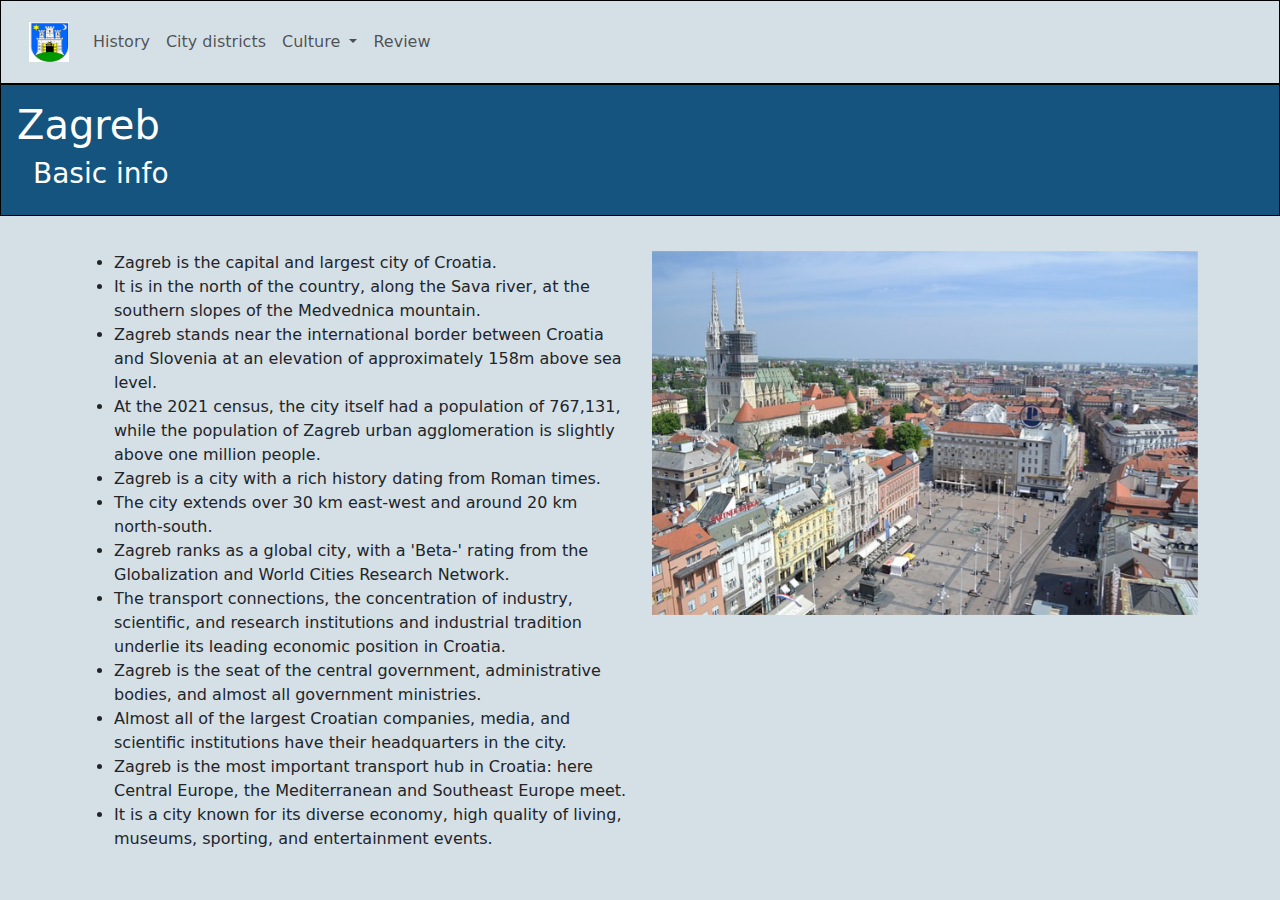
<file: index.html>
<!DOCTYPE html>
<html lang="en">
<head>
  <meta charset="UTF-8">
  <meta name="viewport" content="width=device-width, initial-scale=1.0">
  <title>Bootstrap Site</title>

  <link href="https://cdn.jsdelivr.net/npm/bootstrap@5.3.3/dist/css/bootstrap.min.css" rel="stylesheet" integrity="sha384-QWTKZyjpPEjISv5WaRU9OFeRpok6YctnYmDr5pNlyT2bRjXh0JMhjY6hW+ALEwIH" crossorigin="anonymous">
  <link rel="stylesheet" href="./css/style.css">
</head>
<body>
    <nav class="navbar navbar-expand-lg">
        <div class="container-fluid">
            <a class="navbar-brand" href="./index.html" id="crest"><img width="40" height="40" src="./img/Zagreb.jpg" alt="Crest of Zagreb"></a>
            <button class="navbar-toggler" type="button" data-bs-toggle="collapse" data-bs-target="#navbarSupportedContent" aria-controls="navbarSupportedContent" aria-expanded="false" aria-label="Toggle navigation">
              <span class="navbar-toggler-icon"></span>
            </button>
          <div class="collapse navbar-collapse" id="navbarSupportedContent">
            <ul class="navbar-nav mr-auto">
                <li class="nav-item">
                    <a class="nav-link" href="./html/history.html">History</a>
                </li>
                <li class="nav-item">
                    <a class="nav-link" href="./html/city_districts.html">City districts</a>
                </li>
                <li class="nav-item dropdown">
                    <a class="nav-link dropdown-toggle" href="#" role="button" data-bs-toggle="dropdown" aria-expanded="false">
                      Culture
                    </a>
                    <ul class="dropdown-menu">
                      <li><a class="dropdown-item" href="./html/tourism.html">Tourism</a></li>
                      <li><a class="dropdown-item" href="./html/recreation_and_sports.html">Recreation and sports</a></li>
                    </ul>
                </li>
                <li class="nav-item">
                    <a class="nav-link" href="./html/review.html">Review</a>
                </li>
              </ul>
          </div>
        </div>
      </nav>

    <header>
        <h1>Zagreb</h1>
        <h3>Basic info</h3>
    </header>
    <br>
    <br>
    <div class="container">
        <div class="row">
            <div class="col-12 col-lg-6"> 
                <ul>
                    <li>
                        Zagreb is the capital and largest city of Croatia. 
                    </li>
                    <li>
                        It is in the north of the country, along the Sava river, at the southern slopes of the Medvednica mountain. 
                    </li>
                    <li>
                        Zagreb stands near the international border between Croatia and Slovenia at an elevation of approximately 158m  above sea level. 
                    </li>
                    <li>
                        At the 2021 census, the city itself had a population of 767,131, while the population of Zagreb urban agglomeration is slightly above one million people. 
                    </li>
                    <li>
                        Zagreb is a city with a rich history dating from Roman times. 
                    </li>
                    <li>
                        The city extends over 30 km east-west and around 20 km north-south. 
                    </li>
                    <li>
                        Zagreb ranks as a global city, with a 'Beta-' rating from the Globalization and World Cities Research Network. 
                    </li>
                    <li>
                        The transport connections, the concentration of industry, scientific, and research institutions and industrial tradition underlie its leading economic position in Croatia. 
                    </li>
                    <li>
                        Zagreb is the seat of the central government, administrative bodies, and almost all government ministries. 
                    </li>
                    <li>
                        Almost all of the largest Croatian companies, media, and scientific institutions have their headquarters in the city. 
                    </li>
                    <li>
                        Zagreb is the most important transport hub in Croatia: here Central Europe, the Mediterranean and Southeast Europe meet. 
                    </li>
                    <li>
                        It is a city known for its diverse economy, high quality of living, museums, sporting, and entertainment events. 
                    </li>
                </ul>
            </div>
            <div class="col-12 col-lg-6">
                <div id="carouselExampleControls" class="carousel slide">
                    <div class="carousel-inner">
                        <div class="carousel-item active">
                          <img class="d-block w-100" src="./img/city-3335667_640.jpg" alt="First slide">
                        </div>
                      <div class="carousel-item">
                        <img class="d-block w-100" src="./img/cathedral-6567323_640.jpg" alt="Second slide">
                      </div>
                      <div class="carousel-item">
                        <img class="d-block w-100" src="./img/cathedral-6567425_640.jpg" alt="Third slide">
                      </div>
                      <div class="carousel-item">
                        <img class="d-block w-100" src="./img/skyline-4637445_640.jpg" alt="Fourth slide">
                      </div>
                      <div class="carousel-item">
                        <img class="d-block w-100" src="./img/zagreb-2582608_640.jpg" alt="Fifth slide">
                      </div>
                    </div>
                    <button class="carousel-control-prev" type="button" data-bs-target="#carouselExampleControls" data-bs-slide="prev">
                      <span class="carousel-control-prev-icon" aria-hidden="true"></span>
                      <span class="visually-hidden">Previous</span>
                    </button>
                    <button class="carousel-control-next" type="button" data-bs-target="#carouselExampleControls" data-bs-slide="next">
                      <span class="carousel-control-next-icon" aria-hidden="true"></span>
                      <span class="visually-hidden">Next</span>
                    </button>
                </div>
            </div>

    <script src="https://cdn.jsdelivr.net/npm/bootstrap@5.3.3/dist/js/bootstrap.bundle.min.js" integrity="sha384-YvpcrYf0tY3lHB60NNkmXc5s9fDVZLESaAA55NDzOxhy9GkcIdslK1eN7N6jIeHz" crossorigin="anonymous"></script>

</body>
</html>
</file>
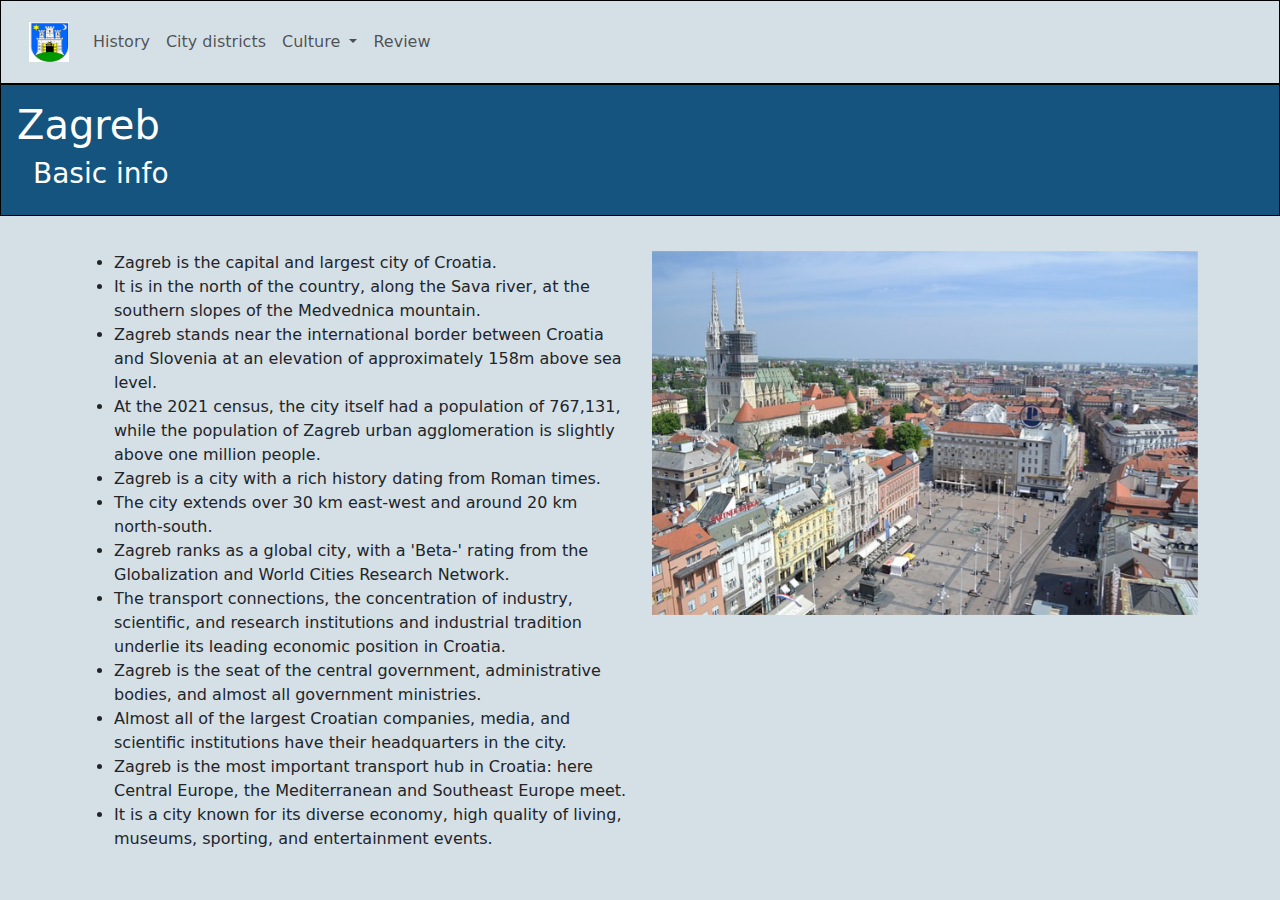
<file: html/index.html>
<!DOCTYPE html>
<html lang="en">
<head>
  <meta charset="UTF-8">
  <meta name="viewport" content="width=device-width, initial-scale=1.0">
  <title>Bootstrap Site</title>

  <link href="https://cdn.jsdelivr.net/npm/bootstrap@5.3.3/dist/css/bootstrap.min.css" rel="stylesheet" integrity="sha384-QWTKZyjpPEjISv5WaRU9OFeRpok6YctnYmDr5pNlyT2bRjXh0JMhjY6hW+ALEwIH" crossorigin="anonymous">
  <link rel="stylesheet" href="../css/style.css">
</head>
<body>
    <nav class="navbar navbar-expand-lg">
        <div class="container-fluid">
            <a class="navbar-brand" href="./index.html" id="crest"><img width="40" height="40" src="../img/Zagreb.jpg" alt="Crest of Zagreb"></a>
            <button class="navbar-toggler" type="button" data-toggle="collapse" data-target="#navbarSupportedContent" aria-controls="navbarSupportedContent" aria-expanded="false" aria-label="Toggle navigation">
                <span class="navbar-toggler-icon"></span>
            </button>
          <div class="collapse navbar-collapse" id="navbarSupportedContent">
            <ul class="navbar-nav mr-auto">
                <li class="nav-item">
                    <a class="nav-link" href="./history.html">History</a>
                </li>
                <li class="nav-item">
                    <a class="nav-link" href="./city_districts.html">City districts</a>
                </li>
                <li class="nav-item dropdown">
                    <a class="nav-link dropdown-toggle" href="#" role="button" data-bs-toggle="dropdown" aria-expanded="false">
                      Culture
                    </a>
                    <ul class="dropdown-menu">
                      <li><a class="dropdown-item" href="./tourism.html">Tourism</a></li>
                      <li><a class="dropdown-item" href="./recreation_and_sports.html">Recreation and sports</a></li>
                    </ul>
                </li>
                <li class="nav-item">
                    <a class="nav-link" href="./review.html">Review</a>
                </li>
              </ul>
          </div>
        </div>
      </nav>

    <header>
        <h1>Zagreb</h1>
        <h3>Basic info</h3>
    </header>
    <br>
    <br>
    <div class="container">
        <div class="row">
            <div class="col-12 col-lg-6"> 
                <ul>
                    <li>
                        Zagreb is the capital and largest city of Croatia. 
                    </li>
                    <li>
                        It is in the north of the country, along the Sava river, at the southern slopes of the Medvednica mountain. 
                    </li>
                    <li>
                        Zagreb stands near the international border between Croatia and Slovenia at an elevation of approximately 158m  above sea level. 
                    </li>
                    <li>
                        At the 2021 census, the city itself had a population of 767,131, while the population of Zagreb urban agglomeration is slightly above one million people. 
                    </li>
                    <li>
                        Zagreb is a city with a rich history dating from Roman times. 
                    </li>
                    <li>
                        The city extends over 30 km east-west and around 20 km north-south. 
                    </li>
                    <li>
                        Zagreb ranks as a global city, with a 'Beta-' rating from the Globalization and World Cities Research Network. 
                    </li>
                    <li>
                        The transport connections, the concentration of industry, scientific, and research institutions and industrial tradition underlie its leading economic position in Croatia. 
                    </li>
                    <li>
                        Zagreb is the seat of the central government, administrative bodies, and almost all government ministries. 
                    </li>
                    <li>
                        Almost all of the largest Croatian companies, media, and scientific institutions have their headquarters in the city. 
                    </li>
                    <li>
                        Zagreb is the most important transport hub in Croatia: here Central Europe, the Mediterranean and Southeast Europe meet. 
                    </li>
                    <li>
                        It is a city known for its diverse economy, high quality of living, museums, sporting, and entertainment events. 
                    </li>
                </ul>
            </div>
            <div class="col-12 col-lg-6">
                <div id="carouselExampleControls" class="carousel slide">
                    <div class="carousel-inner">
                        <div class="carousel-item active">
                          <img class="d-block w-100" src="../img/city-3335667_640.jpg" alt="First slide">
                        </div>
                      <div class="carousel-item">
                        <img class="d-block w-100" src="../img/cathedral-6567323_640.jpg" alt="Second slide">
                      </div>
                      <div class="carousel-item">
                        <img class="d-block w-100" src="../img/cathedral-6567425_640.jpg" alt="Third slide">
                      </div>
                      <div class="carousel-item">
                        <img class="d-block w-100" src="../img/skyline-4637445_640.jpg" alt="Fourth slide">
                      </div>
                      <div class="carousel-item">
                        <img class="d-block w-100" src="../img/zagreb-2582608_640.jpg" alt="Fifth slide">
                      </div>
                    </div>
                    <button class="carousel-control-prev" type="button" data-bs-target="#carouselExampleControls" data-bs-slide="prev">
                      <span class="carousel-control-prev-icon" aria-hidden="true"></span>
                      <span class="visually-hidden">Previous</span>
                    </button>
                    <button class="carousel-control-next" type="button" data-bs-target="#carouselExampleControls" data-bs-slide="next">
                      <span class="carousel-control-next-icon" aria-hidden="true"></span>
                      <span class="visually-hidden">Next</span>
                    </button>
                </div>
            </div>

    <script src="https://cdn.jsdelivr.net/npm/bootstrap@5.3.3/dist/js/bootstrap.bundle.min.js" integrity="sha384-YvpcrYf0tY3lHB60NNkmXc5s9fDVZLESaAA55NDzOxhy9GkcIdslK1eN7N6jIeHz" crossorigin="anonymous"></script>

</body>
</html>
</file>
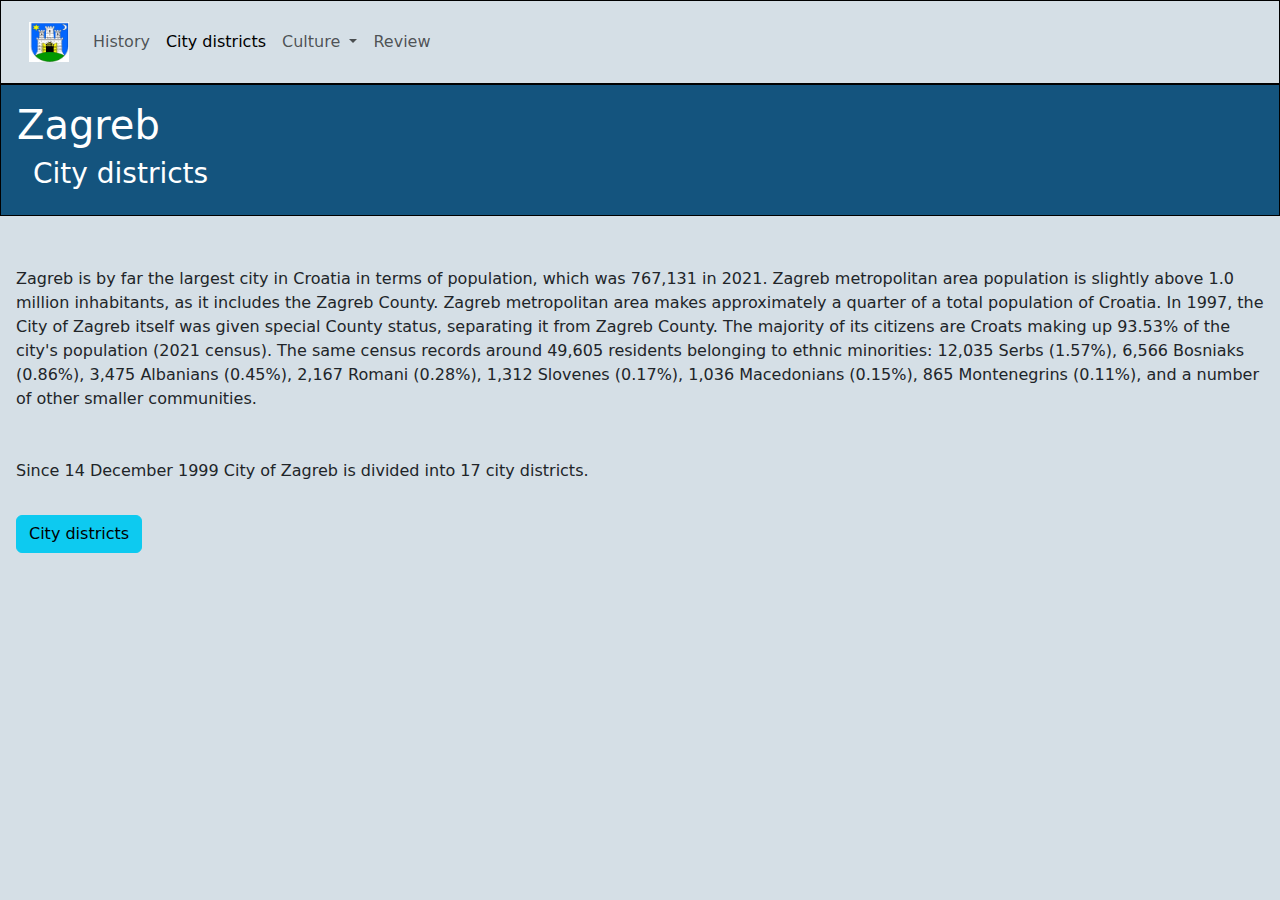
<file: html/city_districts.html>
<!DOCTYPE html>
<html lang="en">
<head>
  <meta charset="UTF-8">
  <meta name="viewport" content="width=device-width, initial-scale=1.0">
  <title>Bootstrap Site</title>

  <link href="https://cdn.jsdelivr.net/npm/bootstrap@5.3.3/dist/css/bootstrap.min.css" rel="stylesheet" integrity="sha384-QWTKZyjpPEjISv5WaRU9OFeRpok6YctnYmDr5pNlyT2bRjXh0JMhjY6hW+ALEwIH" crossorigin="anonymous">
  <link rel="stylesheet" href="../css/style.css">
</head>
<body>
    <nav class="navbar navbar-expand-lg">
        <div class="container-fluid">
            <a class="navbar-brand" href="../index.html" id="crest"><img width="40" height="40" src="../img/Zagreb.jpg" alt="Crest of Zagreb"></a>
            <button class="navbar-toggler" type="button" data-bs-toggle="collapse" data-bs-target="#navbarSupportedContent" aria-controls="navbarSupportedContent" aria-expanded="false" aria-label="Toggle navigation">
                <span class="navbar-toggler-icon"></span>
              </button>
          <div class="collapse navbar-collapse" id="navbarSupportedContent">
            <ul class="navbar-nav mr-auto">
                <li class="nav-item">
                    <a class="nav-link" href="./history.html">History</a>
                </li>
                <li class="nav-item">
                    <a class="nav-link active" href="./city_districts.html">City districts</a>
                </li>
                <li class="nav-item dropdown">
                    <a class="nav-link dropdown-toggle" href="#" role="button" data-bs-toggle="dropdown" aria-expanded="false">
                      Culture
                    </a>
                    <ul class="dropdown-menu">
                      <li><a class="dropdown-item" href="./tourism.html">Tourism</a></li>
                      <li><a class="dropdown-item" href="./recreation_and_sports.html">Recreation and sports</a></li>
                    </ul>
                </li>
                <li class="nav-item">
                    <a class="nav-link" href="./review.html">Review</a>
                </li>
              </ul>
          </div>
        </div>
      </nav>

    <header>
        <h1>Zagreb</h1>
        <h3>City districts</h3>
    </header>
    <br>
    <br>
    
    <p>
        Zagreb is by far the largest city in Croatia in terms of population, which was 767,131 in 2021. 
        Zagreb metropolitan area population is slightly above 1.0 million inhabitants, as it includes the Zagreb County. 
        Zagreb metropolitan area makes approximately a quarter of a total population of Croatia. 
        In 1997, the City of Zagreb itself was given special County status, separating it from Zagreb County. 
        The majority of its citizens are Croats making up 93.53% of the city's population (2021 census). 
        The same census records around 49,605 residents belonging to ethnic minorities: 12,035 Serbs (1.57%), 6,566 Bosniaks (0.86%), 3,475 Albanians (0.45%), 2,167 Romani (0.28%), 1,312 Slovenes (0.17%), 1,036 Macedonians (0.15%), 865 Montenegrins (0.11%), and a number of other smaller communities.
    </p>

    <p>
        Since 14 December 1999 City of Zagreb is divided into 17 city districts.
    </p>

    <button type="button" class="btn btn-info" data-bs-toggle="modal" data-bs-target="#dis_img">
        City districts
    </button>

    <div class="modal fade" tabindex="-1" role="dialog" aria-hidden="true" id="dis_img">
        <div class="modal-dialog">
            <div class="modal-content">
                <div class="modal-header">
                    <h5 class="modal-title">City districts</h5>
                    <button type="button" class="btn-close" data-bs-dismiss="modal" aria-label="Close"></button>
                </div>
                <div class="modal-body">
                    <img src="../img/kvartovi.jpg">
                </div>
            </div>
        </div>
    </div>

    <script src="https://cdn.jsdelivr.net/npm/bootstrap@5.3.3/dist/js/bootstrap.bundle.min.js" integrity="sha384-YvpcrYf0tY3lHB60NNkmXc5s9fDVZLESaAA55NDzOxhy9GkcIdslK1eN7N6jIeHz" crossorigin="anonymous"></script>
    
</body>
</html>
</file>
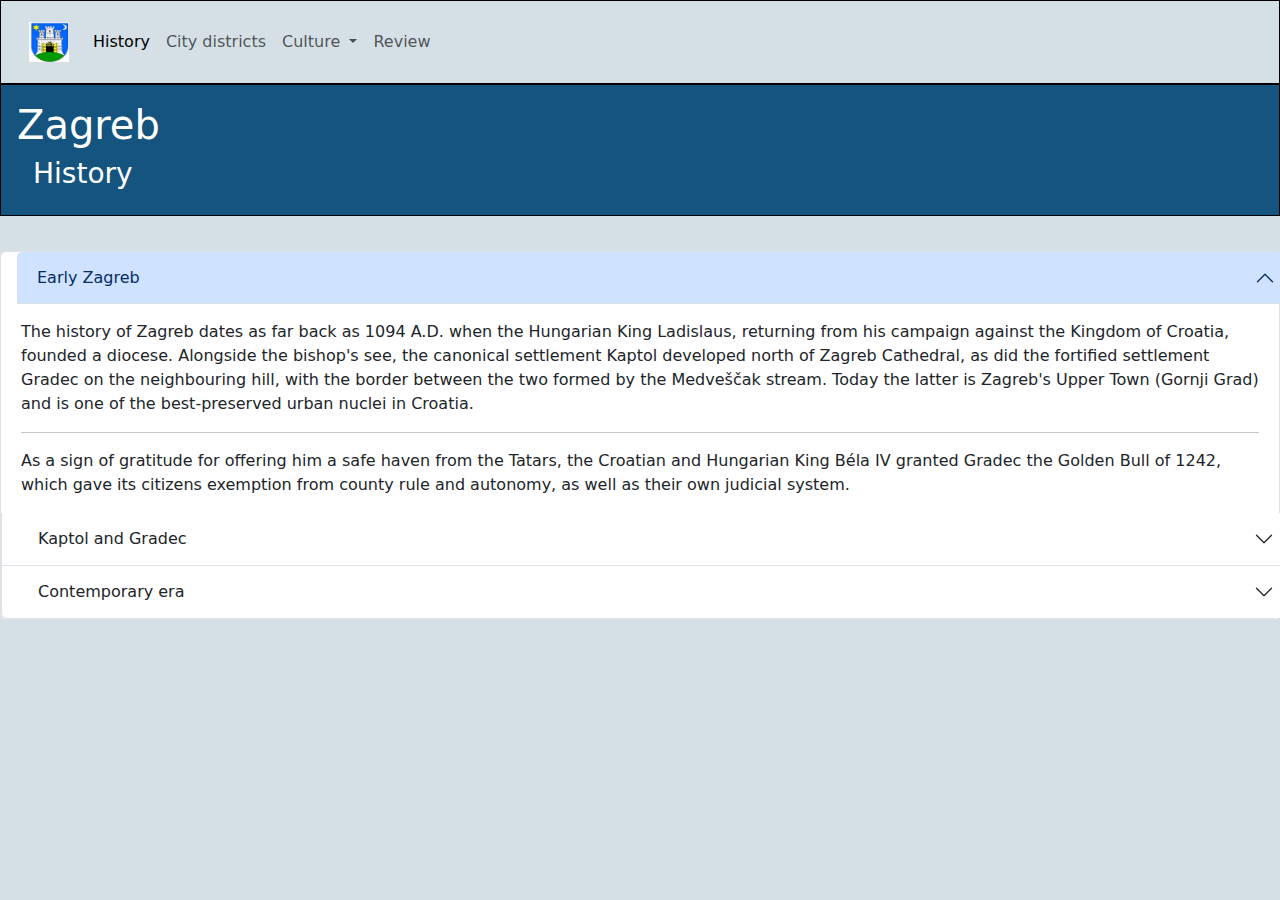
<file: html/history.html>
<!DOCTYPE html>
<html lang="en">
<head>
  <meta charset="UTF-8">
  <meta name="viewport" content="width=device-width, initial-scale=1.0">
  <title>Bootstrap Site</title>

  <link href="https://cdn.jsdelivr.net/npm/bootstrap@5.3.3/dist/css/bootstrap.min.css" rel="stylesheet" integrity="sha384-QWTKZyjpPEjISv5WaRU9OFeRpok6YctnYmDr5pNlyT2bRjXh0JMhjY6hW+ALEwIH" crossorigin="anonymous">
  <link rel="stylesheet" href="../css/style.css">
</head>
<body>
  <nav class="navbar navbar-expand-lg">
    <div class="container-fluid">
        <a class="navbar-brand" href="../index.html" id="crest"><img width="40" height="40" src="../img/Zagreb.jpg" alt="Crest of Zagreb"></a>
        <button class="navbar-toggler" type="button" data-bs-toggle="collapse" data-bs-target="#navbarSupportedContent" aria-controls="navbarSupportedContent" aria-expanded="false" aria-label="Toggle navigation">
          <span class="navbar-toggler-icon"></span>
        </button>
      <div class="collapse navbar-collapse" id="navbarSupportedContent">
        <ul class="navbar-nav mr-auto">
            <li class="nav-item">
                <a class="nav-link active" href="./history.html">History</a>
            </li>
            <li class="nav-item">
                <a class="nav-link" href="./city_districts.html">City districts</a>
            </li>
            <li class="nav-item dropdown">
                <a class="nav-link dropdown-toggle" href="#" role="button" data-bs-toggle="dropdown" aria-expanded="false">
                  Culture
                </a>
                <ul class="dropdown-menu">
                  <li><a class="dropdown-item" href="./tourism.html">Tourism</a></li>
                  <li><a class="dropdown-item" href="./recreation_and_sports.html">Recreation and sports</a></li>
                </ul>
            </li>
            <li class="nav-item">
                <a class="nav-link" href="./review.html">Review</a>
            </li>
          </ul>
      </div>
    </div>
  </nav>

    <header>
        <h1>Zagreb</h1>
        <h3>History</h3>
    </header>
    <br>
    <br>

    <div class="accordion" id="accordionExample">
        <div class="accordion-item">
          <h2 class="accordion-header">
            <button class="accordion-button" type="button" data-bs-toggle="collapse" data-bs-target="#collapseOne" aria-expanded="true" aria-controls="collapseOne">
              Early Zagreb
            </button>
          </h2>
          <div id="collapseOne" class="accordion-collapse collapse show" data-bs-parent="#accordionExample">
            <div class="accordion-body">
                The history of Zagreb dates as far back as 1094 A.D. when the Hungarian King Ladislaus, returning from his campaign against the Kingdom of Croatia, founded a diocese. 
                Alongside the bishop's see, the canonical settlement Kaptol developed north of Zagreb Cathedral, as did the fortified settlement Gradec on the neighbouring hill, with the border between the two formed by the Medveščak stream. 
                Today the latter is Zagreb's Upper Town (Gornji Grad) and is one of the best-preserved urban nuclei in Croatia.
                <hr>
                As a sign of gratitude for offering him a safe haven from the Tatars, the Croatian and Hungarian King Béla IV granted Gradec the Golden Bull of 1242, which gave its citizens exemption from county rule and autonomy, as well as their own judicial system.
          </div>
        </div>
        <div class="accordion-item">
          <h2 class="accordion-header">
            <button class="accordion-button collapsed" type="button" data-bs-toggle="collapse" data-bs-target="#collapseTwo" aria-expanded="false" aria-controls="collapseTwo">
              Kaptol and Gradec
            </button>
          </h2>
          <div id="collapseTwo" class="accordion-collapse collapse" data-bs-parent="#accordionExample">
            <div class="accordion-body">
                The development of Kaptol began in 1094 after the foundation of the diocese, while the growth of Gradec began after the Golden Bull was issued in 1242. 
                In the history of the city of Zagreb, there have been numerous conflicts between Gradec and Kaptol, mainly due to disputed issues of rent collection and due to disputed properties.
                <br>
                In the conflicts between Gradec and Kaptol, there were several massacres of the citizens, destruction of houses and looting of citizens. 
                <hr>
                In 1850, Gradec and Kaptol, with surrounding settlements, were united into a single settlement, today's city of Zagreb.
            </div>
          </div>
        </div>
        <div class="accordion-item">
          <h2 class="accordion-header">
            <button class="accordion-button collapsed" type="button" data-bs-toggle="collapse" data-bs-target="#collapseThree" aria-expanded="false" aria-controls="collapseThree">
                Contemporary era
            </button>
          </h2>
          <div id="collapseThree" class="accordion-collapse collapse" data-bs-parent="#accordionExample">
            <div class="accordion-body">
                The area between the railway and the Sava river witnessed a new construction-boom after World War II. 
                After the mid-1950s, construction of new residential areas south of the Sava river began, resulting in Novi Zagreb (Croatian for New Zagreb), originally called "Južni Zagreb" (Southern Zagreb). 
                From 1999 Novi Zagreb has comprised two city districts: Novi Zagreb – zapad (New Zagreb – West) and Novi Zagreb – istok (New Zagreb – East).
                <br>
                The city also expanded westward and eastward, incorporating Dubrava, Podsused, Jarun, Blato, and other settlements.
                <br>
                An urbanized area connects Zagreb with the surrounding towns of Zaprešić, Samobor, Dugo Selo, and Velika Gorica. 
                Sesvete was the first and the closest area to become a part of the agglomeration and is already included in the City of Zagreb for administrative purposes and now forms the easternmost city district.
                <br>
                In 2020 the city experienced a 5.5 magnitude earthquake, which damaged various buildings in the historic downtown area. 
                The city's iconic cathedral lost the cross off of one of its towers.
            </div>
          </div>
        </div>
      </div>

       
    <script src="https://cdn.jsdelivr.net/npm/bootstrap@5.3.3/dist/js/bootstrap.bundle.min.js" integrity="sha384-YvpcrYf0tY3lHB60NNkmXc5s9fDVZLESaAA55NDzOxhy9GkcIdslK1eN7N6jIeHz" crossorigin="anonymous"></script>

</body>
</html>
</file>
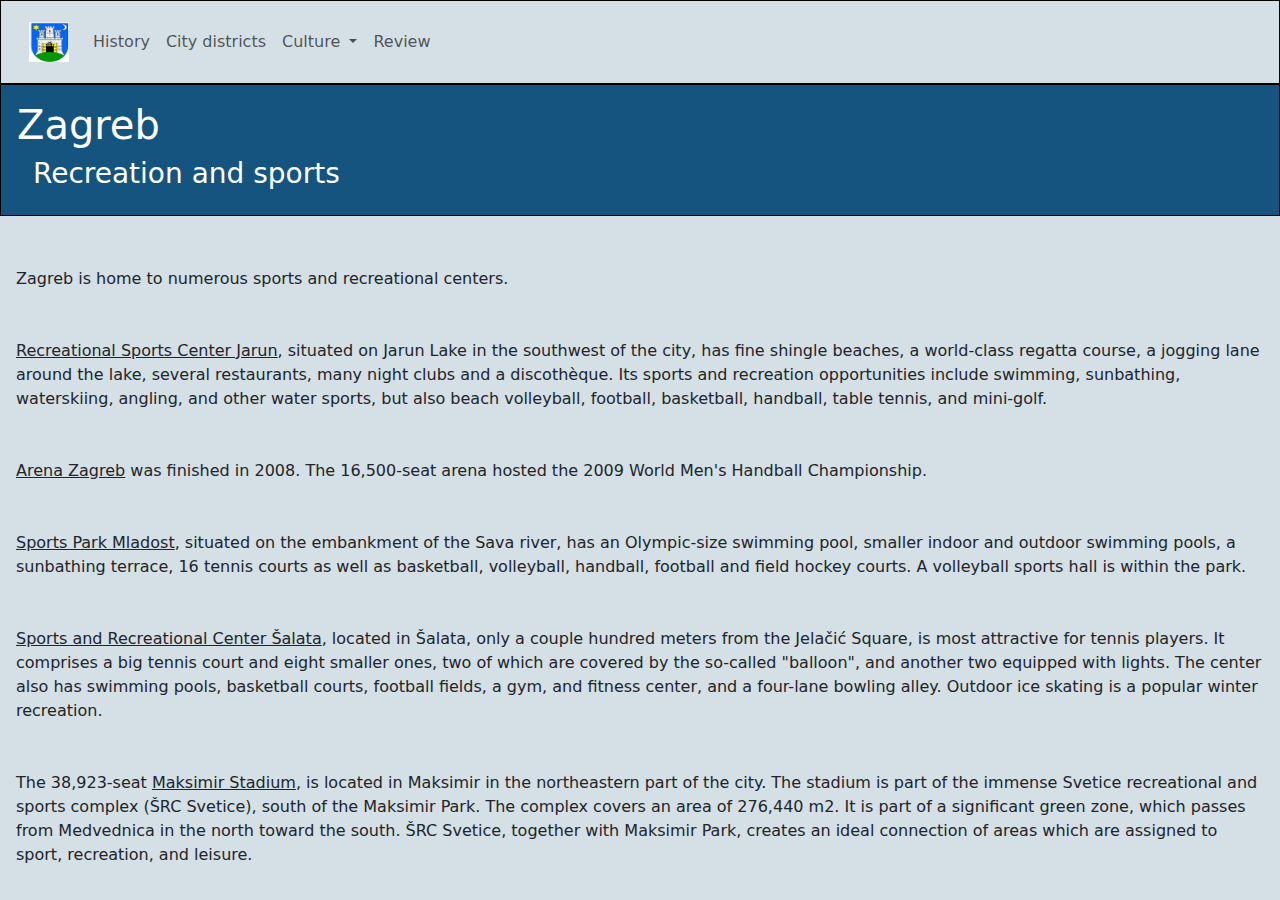
<file: html/recreation_and_sports.html>
<!DOCTYPE html>
<html lang="en">
<head>
  <meta charset="UTF-8">
  <meta name="viewport" content="width=device-width, initial-scale=1.0">
  <title>Bootstrap Site</title>

  <link href="https://cdn.jsdelivr.net/npm/bootstrap@5.3.3/dist/css/bootstrap.min.css" rel="stylesheet" integrity="sha384-QWTKZyjpPEjISv5WaRU9OFeRpok6YctnYmDr5pNlyT2bRjXh0JMhjY6hW+ALEwIH" crossorigin="anonymous">
  <link rel="stylesheet" href="../css/style.css">
</head>
<body>
    <nav class="navbar navbar-expand-lg">
        <div class="container-fluid">
            <a class="navbar-brand" href="../index.html" id="crest"><img width="40" height="40" src="../img/Zagreb.jpg" alt="Crest of Zagreb"></a>
            <button class="navbar-toggler" type="button" data-bs-toggle="collapse" data-bs-target="#navbarSupportedContent" aria-controls="navbarSupportedContent" aria-expanded="false" aria-label="Toggle navigation">
                <span class="navbar-toggler-icon"></span>
              </button>
          <div class="collapse navbar-collapse" id="navbarSupportedContent">
            <ul class="navbar-nav mr-auto">
                <li class="nav-item">
                    <a class="nav-link" href="./history.html">History</a>
                </li>
                <li class="nav-item">
                    <a class="nav-link" href="./city_districts.html">City districts</a>
                </li>
                <li class="nav-item dropdown">
                    <a class="nav-link dropdown-toggle" href="#" role="button" data-bs-toggle="dropdown" aria-expanded="false">
                      Culture
                    </a>
                    <ul class="dropdown-menu">
                      <li><a class="dropdown-item" href="./tourism.html">Tourism</a></li>
                      <li><a class="dropdown-item active" href="./recreation_and_sports.html">Recreation and sports</a></li>
                    </ul>
                </li>
                <li class="nav-item">
                    <a class="nav-link" href="./review.html">Review</a>
                </li>
              </ul>
          </div>
        </div>
      </nav>

    <header>
        <h1>Zagreb</h1>
        <h3>Recreation and sports</h3>
    </header>
    <br>
    <br>
    
    <p>
        Zagreb is home to numerous sports and recreational centers. 
    </p>
    <p>
        <u>Recreational Sports Center Jarun</u>, situated on Jarun Lake in the southwest of the city, has fine shingle beaches, a world-class regatta course, a jogging lane around the lake, several restaurants, many night clubs and a discothèque. 
        Its sports and recreation opportunities include swimming, sunbathing, waterskiing, angling, and other water sports, but also beach volleyball, football, basketball, handball, table tennis, and mini-golf. 
    </p>
    <p>
        <u>Arena Zagreb</u> was finished in 2008. 
        The 16,500-seat arena hosted the 2009 World Men's Handball Championship. 
    </p>
    <p>
        <u>Sports Park Mladost</u>, situated on the embankment of the Sava river, has an Olympic-size swimming pool, smaller indoor and outdoor swimming pools, a sunbathing terrace, 16 tennis courts as well as basketball, volleyball, handball, football and field hockey courts. 
        A volleyball sports hall is within the park. 
    </p>
    <p>
        <u>Sports and Recreational Center Šalata</u>, located in Šalata, only a couple hundred meters from the Jelačić Square, is most attractive for tennis players. 
        It comprises a big tennis court and eight smaller ones, two of which are covered by the so-called "balloon", and another two equipped with lights. 
        The center also has swimming pools, basketball courts, football fields, a gym, and fitness center, and a four-lane bowling alley. 
        Outdoor ice skating is a popular winter recreation. 
    </p>
    <p>
        The 38,923-seat <u>Maksimir Stadium</u>, is located in Maksimir in the northeastern part of the city. 
        The stadium is part of the immense Svetice recreational and sports complex (ŠRC Svetice), south of the Maksimir Park. 
        The complex covers an area of 276,440 m2. 
        It is part of a significant green zone, which passes from Medvednica in the north toward the south. 
        ŠRC Svetice, together with Maksimir Park, creates an ideal connection of areas which are assigned to sport, recreation, and leisure.
    </p>

    <script src="https://cdn.jsdelivr.net/npm/bootstrap@5.3.3/dist/js/bootstrap.bundle.min.js" integrity="sha384-YvpcrYf0tY3lHB60NNkmXc5s9fDVZLESaAA55NDzOxhy9GkcIdslK1eN7N6jIeHz" crossorigin="anonymous"></script>

</body>
</html>
</file>
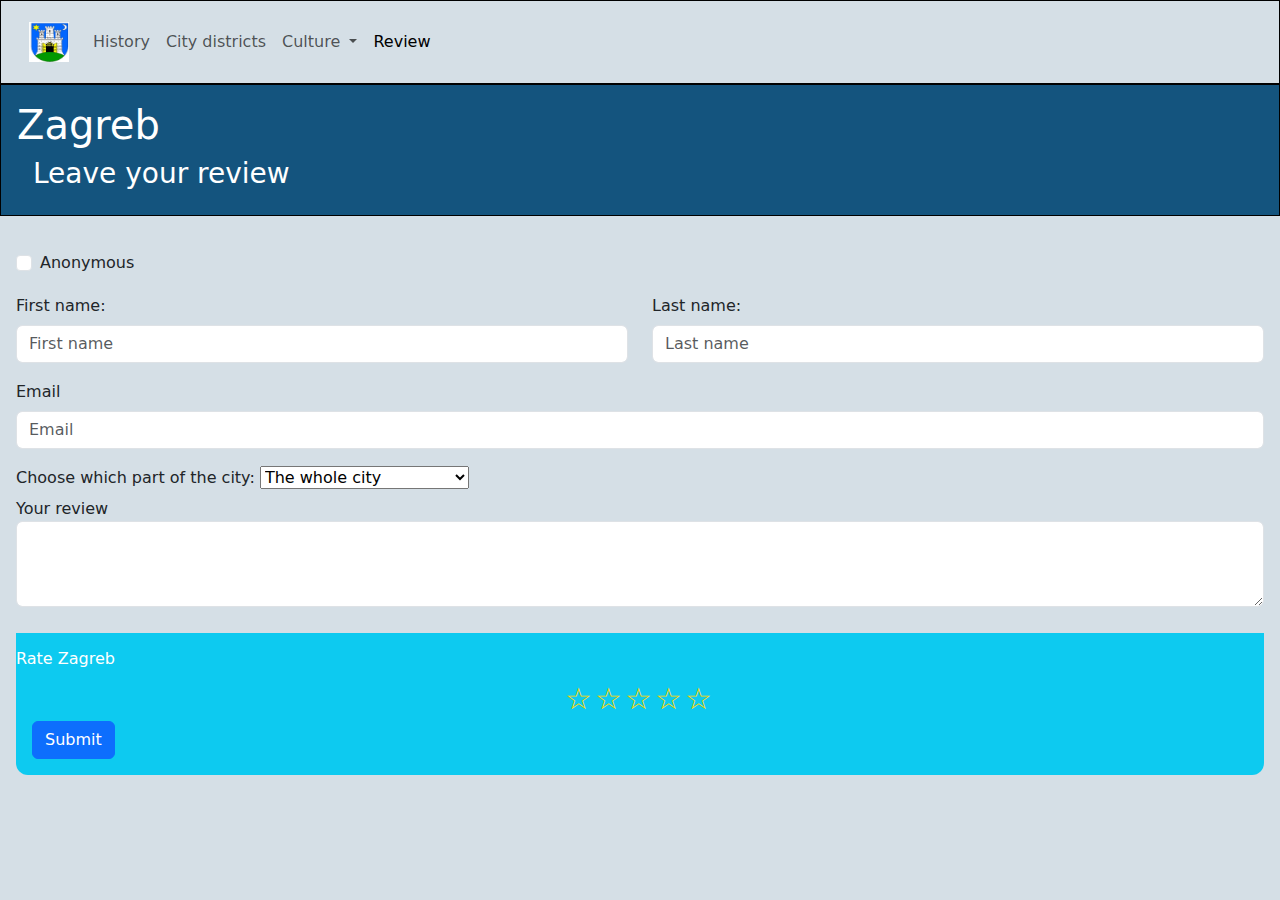
<file: html/review.html>
<!DOCTYPE html>
<html lang="en">
<head>
  <meta charset="UTF-8">
  <meta name="viewport" content="width=device-width, initial-scale=1.0">
  <title>Bootstrap Site</title>

  <link href="https://cdn.jsdelivr.net/npm/bootstrap@5.3.3/dist/css/bootstrap.min.css" rel="stylesheet" integrity="sha384-QWTKZyjpPEjISv5WaRU9OFeRpok6YctnYmDr5pNlyT2bRjXh0JMhjY6hW+ALEwIH" crossorigin="anonymous">
  <link rel="stylesheet" href="../css/style.css">
</head>
<body>
    <nav class="navbar navbar-expand-lg">
        <div class="container-fluid">
            <a class="navbar-brand" href="../index.html" id="crest"><img width="40" height="40" src="../img/Zagreb.jpg" alt="Crest of Zagreb"></a>
            <button class="navbar-toggler" type="button" data-bs-toggle="collapse" data-bs-target="#navbarSupportedContent" aria-controls="navbarSupportedContent" aria-expanded="false" aria-label="Toggle navigation">
                <span class="navbar-toggler-icon"></span>
              </button>
          <div class="collapse navbar-collapse" id="navbarSupportedContent">
            <ul class="navbar-nav mr-auto">
                <li class="nav-item">
                    <a class="nav-link" href="./history.html">History</a>
                </li>
                <li class="nav-item">
                    <a class="nav-link" href="./city_districts.html">City districts</a>
                </li>
                <li class="nav-item dropdown">
                    <a class="nav-link dropdown-toggle" href="#" role="button" data-bs-toggle="dropdown" aria-expanded="false">
                      Culture
                    </a>
                    <ul class="dropdown-menu">
                      <li><a class="dropdown-item" href="./tourism.html">Tourism</a></li>
                      <li><a class="dropdown-item" href="./recreation_and_sports.html">Recreation and sports</a></li>
                    </ul>
                </li>
                <li class="nav-item">
                    <a class="nav-link active" href="./review.html">Review</a>
                </li>
              </ul>
          </div>
        </div>
      </nav>

    <header>
        <h1>Zagreb</h1>
        <h3>Leave your review</h3>
    </header>
    <br>
    <br>

    <div id="liveAlertPlaceholder"></div>

    <form>
        <div class="form-check form-group">
            <input class="form-check-input" type="checkbox" value="" id="anonymous">
            <label class="form-check-label" for="anonymous">
                Anonymous
            </label>
        </div>
        <div class="row form-group" id="name_surname" disabled>
            <div class="col-md-6">
                <label for="first_name" class="col-form-label">First name: </label>
                <input type="text" class="form-control" id="first_name" placeholder="First name">
            </div>
            <div class="col-md-6">
                <label for="last_name" class="col-form-label">Last name: </label>
                <input type="text" class="form-control" id="last_name" placeholder="Last name">
            </div>
        </div>
        <div class="form-group row">
              <div class="col-sm-12">
                  <label for="email" class="col-form-label">Email</label>
                  <input type="email" class="form-control" id="email" placeholder="Email">
                </div>
            </div>
            
            <label for="part_of_the_city" class="col-form-label">Choose which part of the city: </label>
            <select class="custom-select" id="part_of_the_city">
                <option selected>The whole city</option>
                <option value="1">Donji Grad</option>
                <option value="2">Gornji Grad-Medveščak</option>
                <option value="3">Trnje</option>
                <option value="4">Makrimir</option>
                <option value="5">Peščenica - Žitnjak</option>
                <option value="6">Novi Zagreb - istok</option>
                <option value="7">Novi Zagreb - zapad</option>
                <option value="8">Trešnjevka - sjever</option>
                <option value="9">Trešnjevka - jug</option>
                <option value="10">Črnomerec</option>
                <option value="11">Gornja Dubrava</option>
                <option value="12">Donja Dubrava</option>
                <option value="13">Stenjevec</option>
                <option value="14">Podsused - Vrapče</option>
                <option value="15">Podsljeme</option>
                <option value="16">Sesvete</option>
                <option value="17">Brezovica</option>
        </select>

        
        <div class="form-group">
            <label for="review_text">Your review</label>
            <textarea class="form-control" id="review_text" rows="3"></textarea>
        </div>
        
        <div class="rate bg-info py-3 text-white mt-3">
            
            <h6 class="pl-4">Rate Zagreb</h6>
            <div class="rating">
                <input type="radio" name="rating" value="5" id="5">
                <label for="5">☆</label> 
                <input type="radio" name="rating" value="4" id="4">
                <label for="4">☆</label> 
                <input type="radio" name="rating" value="3" id="3">
                <label for="3">☆</label> 
                <input type="radio" name="rating" value="2" id="2">
                <label for="2">☆</label> 
                <input type="radio" name="rating" value="1" id="1">
                <label for="1">☆</label>
            </div>
            
            <button type="button" class="btn btn-primary" id="liveAlertBtn">Submit</button>
        </div>
    </form>

    
    <script>
        var anonymous = document.getElementById("anonymous")
        var first_name = document.getElementById("first_name")
        var last_name = document.getElementById("last_name")
        var email = document.getElementById("email")
        anonymous.onclick = function() {
            if (anonymous.checked) {
                first_name.disabled = true;
                last_name.disabled = true;
                email.disabled = true;
            }
            else {
                first_name.disabled = false;
                last_name.disabled = false;
                email.disabled = false;
            }
        }
        
        const toastTrigger = document.getElementById('sub')
        const toastLiveExample = document.getElementById('liveToast')
        
        if (toastTrigger) {
            const toastBootstrap = bootstrap.Toast.getOrCreateInstance(toastLiveExample)
            toastTrigger.addEventListener('click', () => {
                toastBootstrap.show()
            })
        }


        const alertPlaceholder = document.getElementById('liveAlertPlaceholder')
        const appendAlert = (message, type) => {
        const wrapper = document.createElement('div')
        wrapper.innerHTML = [
            `<div class="alert alert-${type} alert-dismissible" role="alert">`,
            `   <div>${message}</div>`,
            '   <button type="button" class="btn-close" data-bs-dismiss="alert" aria-label="Close"></button>',
            '</div>'
        ].join('')

        alertPlaceholder.append(wrapper)
        }

        const alertTrigger = document.getElementById('liveAlertBtn')
        if (alertTrigger) {
        alertTrigger.addEventListener('click', () => {
            appendAlert('Well done, you submitted your review!', 'success')
        })
        }
    </script>
    <script src="https://cdn.jsdelivr.net/npm/bootstrap@5.3.3/dist/js/bootstrap.bundle.min.js" integrity="sha384-YvpcrYf0tY3lHB60NNkmXc5s9fDVZLESaAA55NDzOxhy9GkcIdslK1eN7N6jIeHz" crossorigin="anonymous"></script>
</body>
</html>
</file>
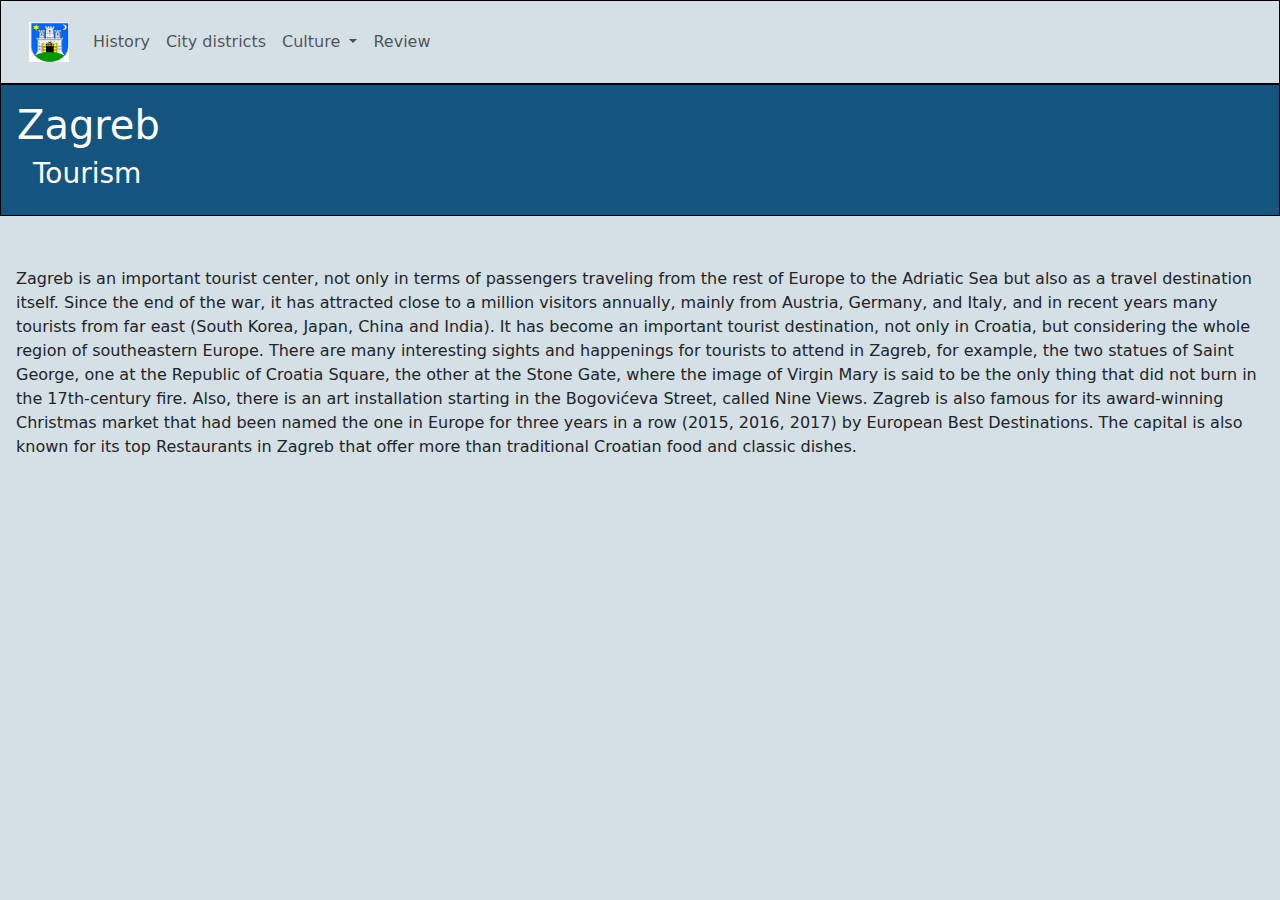
<file: html/tourism.html>
<!DOCTYPE html>
<html lang="en">
<head>
  <meta charset="UTF-8">
  <meta name="viewport" content="width=device-width, initial-scale=1.0">
  <title>Bootstrap Site</title>

  <link href="https://cdn.jsdelivr.net/npm/bootstrap@5.3.3/dist/css/bootstrap.min.css" rel="stylesheet" integrity="sha384-QWTKZyjpPEjISv5WaRU9OFeRpok6YctnYmDr5pNlyT2bRjXh0JMhjY6hW+ALEwIH" crossorigin="anonymous">
  <link rel="stylesheet" href="../css/style.css">
</head>
<body>
  <nav class="navbar navbar-expand-lg">
    <div class="container-fluid">
        <a class="navbar-brand" href="../index.html" id="crest"><img width="40" height="40" src="../img/Zagreb.jpg" alt="Crest of Zagreb"></a>
        <button class="navbar-toggler" type="button" data-bs-toggle="collapse" data-bs-target="#navbarSupportedContent" aria-controls="navbarSupportedContent" aria-expanded="false" aria-label="Toggle navigation">
          <span class="navbar-toggler-icon"></span>
        </button>
      <div class="collapse navbar-collapse" id="navbarSupportedContent">
        <ul class="navbar-nav mr-auto">
            <li class="nav-item">
                <a class="nav-link" href="./history.html">History</a>
            </li>
            <li class="nav-item">
                <a class="nav-link" href="./city_districts.html">City districts</a>
            </li>
            <li class="nav-item dropdown">
                <a class="nav-link dropdown-toggle" href="#" role="button" data-bs-toggle="dropdown" aria-expanded="false">
                  Culture
                </a>
                <ul class="dropdown-menu">
                  <li><a class="dropdown-item active" href="./tourism.html">Tourism</a></li>
                  <li><a class="dropdown-item" href="./recreation_and_sports.html">Recreation and sports</a></li>
                </ul>
            </li>
            <li class="nav-item">
                <a class="nav-link" href="./review.html">Review</a>
            </li>
          </ul>
      </div>
    </div>
  </nav>

    <header>
        <h1>Zagreb</h1>
        <h3>Tourism</h3>
    </header>
    <br>
    <br>
    
    <p>
        Zagreb is an important tourist center, not only in terms of passengers traveling from the rest of Europe to the Adriatic Sea but also as a travel destination itself. 
        Since the end of the war, it has attracted close to a million visitors annually, mainly from Austria, Germany, and Italy, and in recent years many tourists from far east (South Korea, Japan, China and India). 
        It has become an important tourist destination, not only in Croatia, but considering the whole region of southeastern Europe. 
        There are many interesting sights and happenings for tourists to attend in Zagreb, for example, the two statues of Saint George, one at the Republic of Croatia Square, the other at the Stone Gate, where the image of Virgin Mary is said to be the only thing that did not burn in the 17th-century fire. 
        Also, there is an art installation starting in the Bogovićeva Street, called Nine Views. 
        Zagreb is also famous for its award-winning Christmas market that had been named the one in Europe for three years in a row (2015, 2016, 2017) by European Best Destinations. 
        The capital is also known for its top Restaurants in Zagreb that offer more than traditional Croatian food and classic dishes.
    </p>

    <script src="https://cdn.jsdelivr.net/npm/bootstrap@5.3.3/dist/js/bootstrap.bundle.min.js" integrity="sha384-YvpcrYf0tY3lHB60NNkmXc5s9fDVZLESaAA55NDzOxhy9GkcIdslK1eN7N6jIeHz" crossorigin="anonymous"></script>

</body>
</html>
</file>
<file: css/style.css>
body {
    background-color: rgb(213, 223, 230);
}

header {
    padding:16px;
    background-color:rgb(20, 84, 126);
    border: 1px solid black;
    margin-bottom: -13px;
    color: white;
}

h3 {
    padding-left: 16px;
}

nav {
    padding:16px !important;
    border: 1px solid black;
}

p {
    padding: 16px;
}

button {
    margin-left: 16px;
}

form {
    padding-left: 16px;
    padding-right: 16px;
}

#crest {
    size: 15px;
}

.form-group {
    padding-bottom: 10px;
}




.rate{
	border-bottom-right-radius: 12px;
	border-bottom-left-radius: 12px;
}

.rating {
    display: flex;
    flex-direction: row-reverse;
    justify-content: center
}

.rating>input {
    display: none
}

.rating>label {
    position: relative;
    width: 1em;
    font-size: 30px;
    font-weight: 300;
    color: #FFD600;
    cursor: pointer
}

.rating>label::before {
    content: "\2605";
    position: absolute;
    opacity: 0
}

.rating>label:hover:before,
.rating>label:hover~label:before {
    opacity: 1 !important
}

.rating>input:checked~label:before {
    opacity: 1
}

.rating:hover>input:checked~label:before {
    opacity: 0.4
}
</file>
